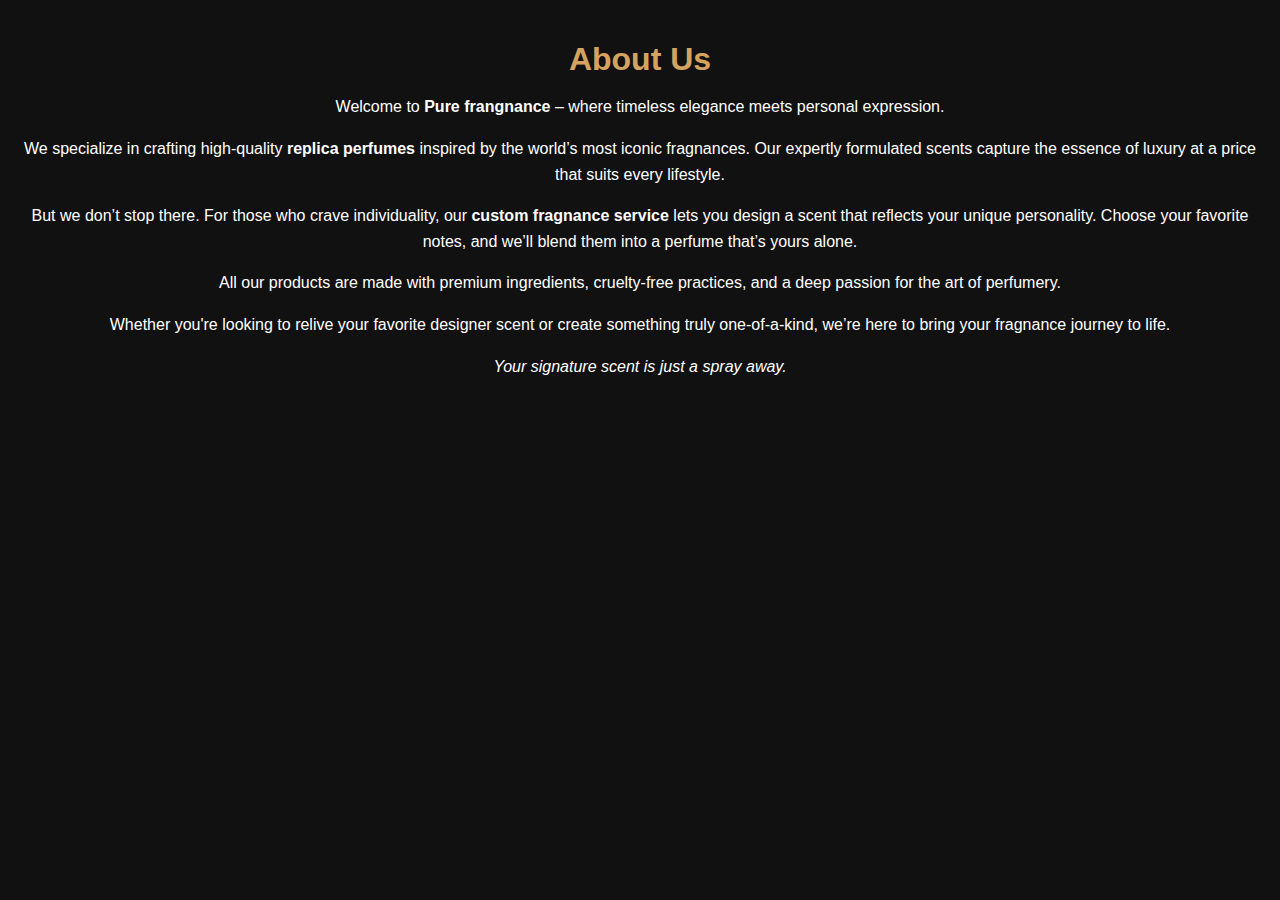
<file: about.html>
<!DOCTYPE html>
<html lang="en">
<head>
  <meta charset="UTF-8">
  <meta name="viewport" content="width=device-width, initial-scale=1.0">
  <title>About Us</title>
  <link rel="icon" href="favicon.png" type="image/png">
  <link rel="stylesheet" href="style.css">
</head>
<h1>About Us</h1>
  <p>
    Welcome to <strong>Pure frangnance</strong> – where timeless elegance meets personal expression.
  </p>

  <p>
    We specialize in crafting high-quality <strong>replica perfumes</strong> inspired by the world’s most iconic fragnances. Our expertly formulated scents capture the essence of luxury at a price that suits every lifestyle.
  </p>

  <p>
    But we don’t stop there. For those who crave individuality, our <strong>custom fragnance service</strong> lets you design a scent that reflects your unique personality. Choose your favorite notes, and we’ll blend them into a perfume that’s yours alone.
  </p>

  <p>
    All our products are made with premium ingredients, cruelty-free practices, and a deep passion for the art of perfumery.
  </p>

  <p>
    Whether you're looking to relive your favorite designer scent or create something truly one-of-a-kind, we’re here to bring your fragnance journey to life.
  </p>

  <p>
    <em>Your signature scent is just a spray away.</em>
  </p>
</body>
</html>
</file>
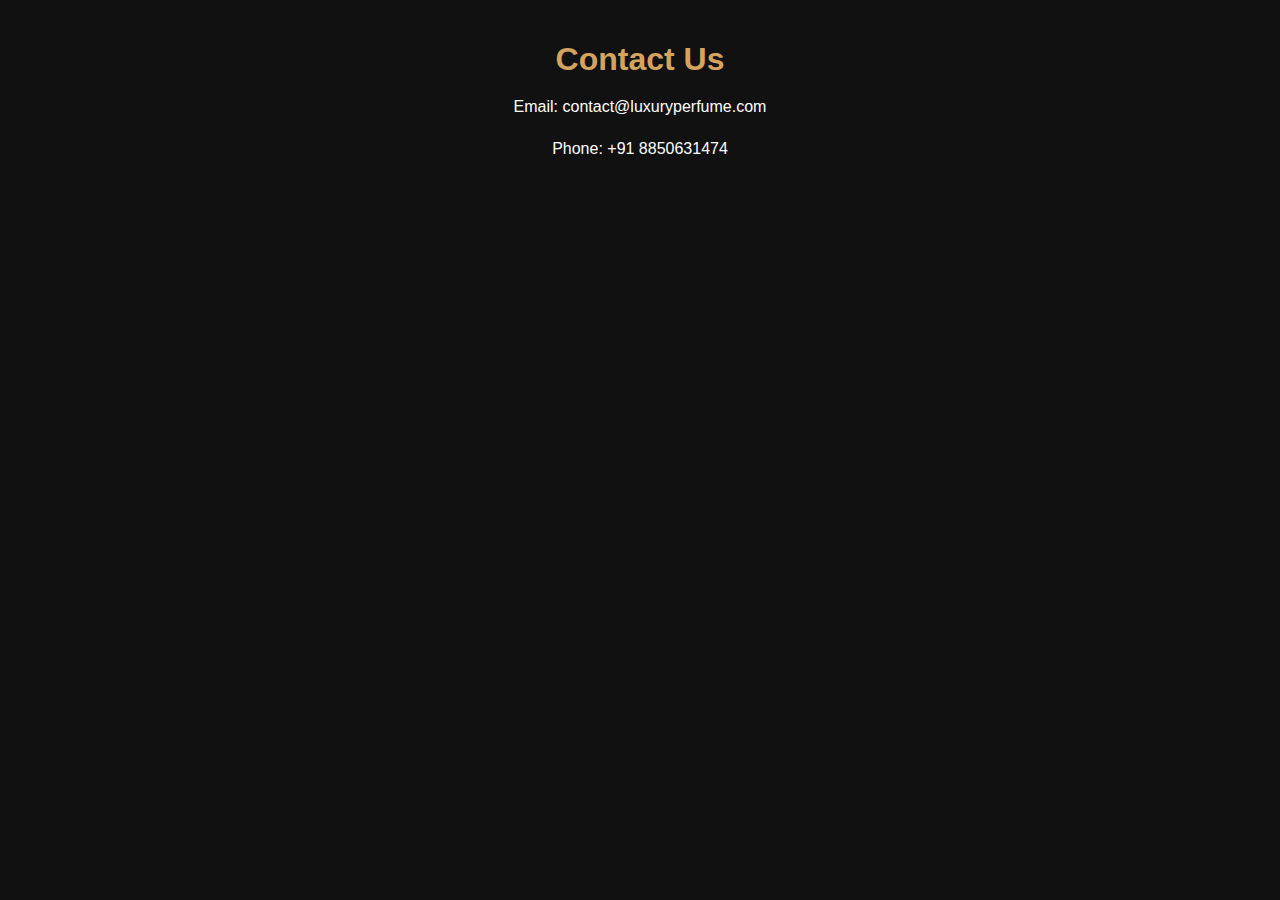
<file: contact.html>
<!DOCTYPE html>
<html lang="en">
<head>
  <meta charset="UTF-8">
  <meta name="viewport" content="width=device-width, initial-scale=1.0">
  <title>Contact Us</title>
  <link rel="icon" href="favicon.png" type="image/png">
  <link rel="stylesheet" href="style.css">
</head>
<body>
  <h1>Contact Us</h1>
  <p>Email: contact@luxuryperfume.com</p>
  <p>Phone: +91 8850631474</p>
</body>
</html>
</file>
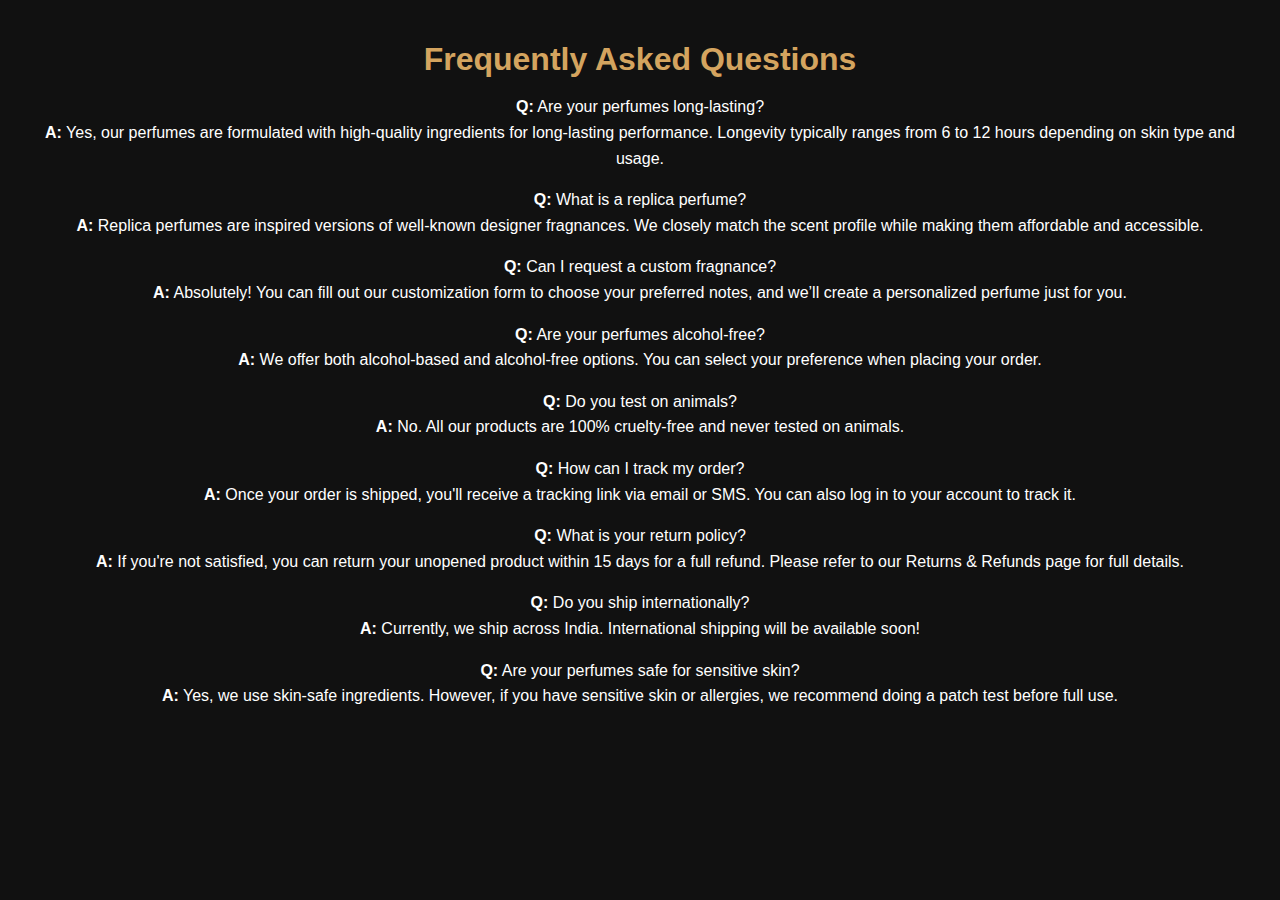
<file: faq.html>
<!DOCTYPE html>
<html lang="en">
<head>
  <meta charset="UTF-8">
  <meta name="viewport" content="width=device-width, initial-scale=1.0">
  <title>FAQ</title>
  <link rel="icon" href="favicon.png" type="image/png">
  <link rel="stylesheet" href="style.css">
</head>
<body>
    <h1>Frequently Asked Questions</h1>

    <p><strong>Q:</strong> Are your perfumes long-lasting?<br>
       <strong>A:</strong> Yes, our perfumes are formulated with high-quality ingredients for long-lasting performance. Longevity typically ranges from 6 to 12 hours depending on skin type and usage.</p>
  
    <p><strong>Q:</strong> What is a replica perfume?<br>
       <strong>A:</strong> Replica perfumes are inspired versions of well-known designer fragnances. We closely match the scent profile while making them affordable and accessible.</p>
  
    <p><strong>Q:</strong> Can I request a custom fragnance?<br>
       <strong>A:</strong> Absolutely! You can fill out our customization form to choose your preferred notes, and we’ll create a personalized perfume just for you.</p>
  
    <p><strong>Q:</strong> Are your perfumes alcohol-free?<br>
       <strong>A:</strong> We offer both alcohol-based and alcohol-free options. You can select your preference when placing your order.</p>
  
    <p><strong>Q:</strong> Do you test on animals?<br>
       <strong>A:</strong> No. All our products are 100% cruelty-free and never tested on animals.</p>
  
    <p><strong>Q:</strong> How can I track my order?<br>
       <strong>A:</strong> Once your order is shipped, you'll receive a tracking link via email or SMS. You can also log in to your account to track it.</p>
  
    <p><strong>Q:</strong> What is your return policy?<br>
       <strong>A:</strong> If you're not satisfied, you can return your unopened product within 15 days for a full refund. Please refer to our Returns & Refunds page for full details.</p>
  
    <p><strong>Q:</strong> Do you ship internationally?<br>
       <strong>A:</strong> Currently, we ship across India. International shipping will be available soon!</p>
  
    <p><strong>Q:</strong> Are your perfumes safe for sensitive skin?<br>
       <strong>A:</strong> Yes, we use skin-safe ingredients. However, if you have sensitive skin or allergies, we recommend doing a patch test before full use.</p>
  
</body>
</html>
</file>
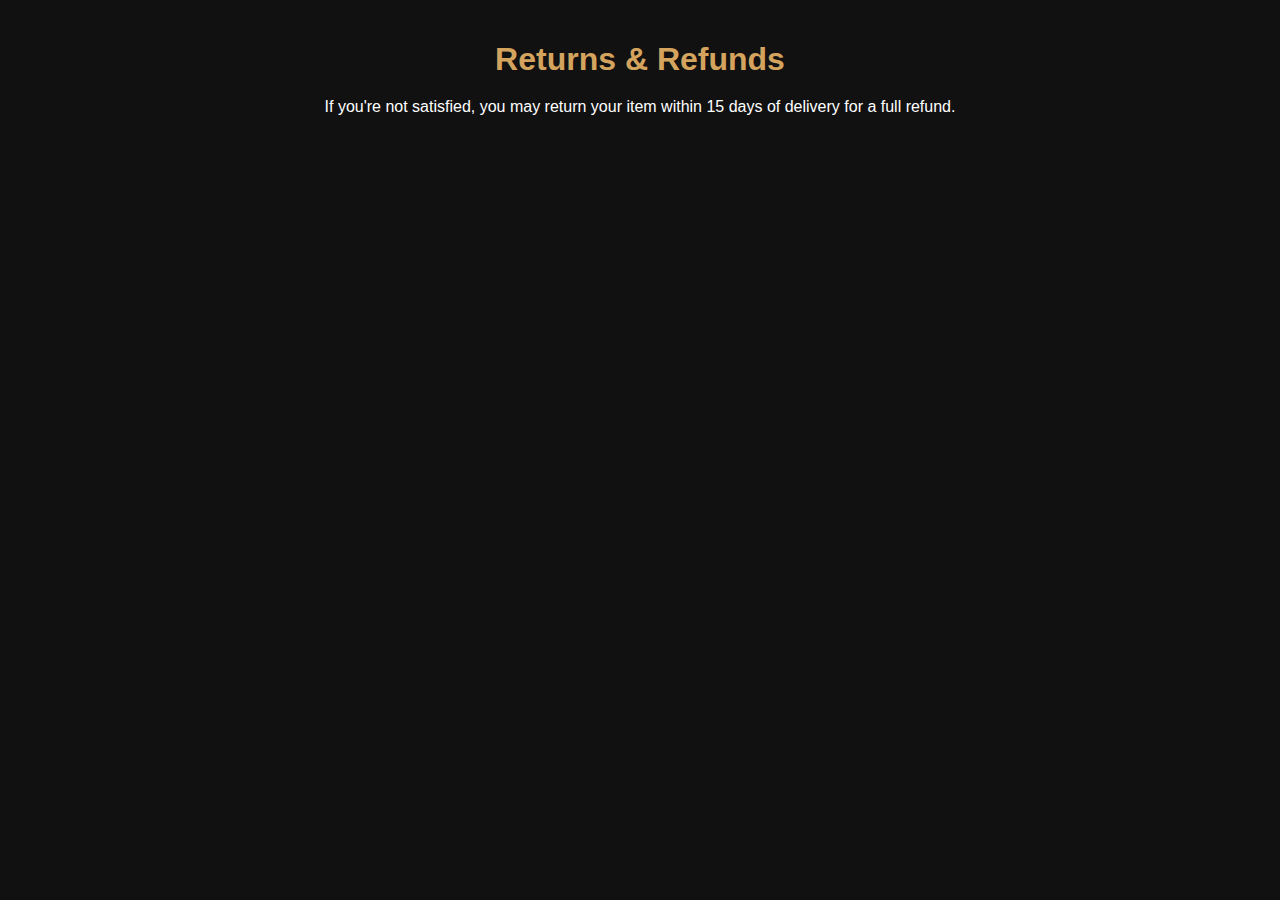
<file: returns.html>
<!DOCTYPE html>
<html lang="en">
<head>
  <meta charset="UTF-8">
  <meta name="viewport" content="width=device-width, initial-scale=1.0">
  <title>Returns & Refunds</title>
  <link rel="icon" href="favicon.png" type="image/png">
  <link rel="stylesheet" href="style.css">
</head>
<body>
  <h1>Returns & Refunds</h1>
  <p>If you're not satisfied, you may return your item within 15 days of delivery for a full refund.</p>
</body>
</html>
</file>
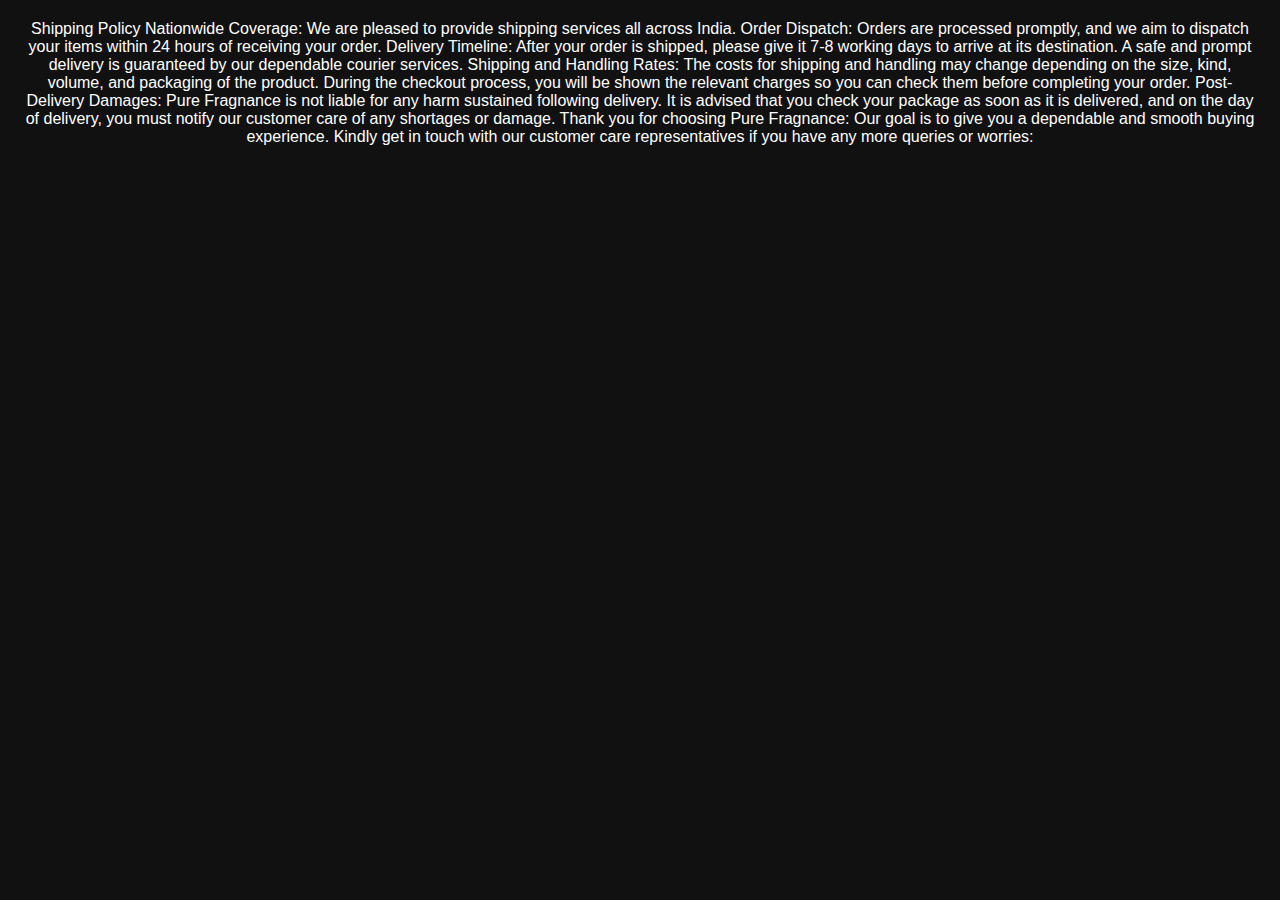
<file: shipping.html>
<!DOCTYPE html>
<html lang="en">
<head>
  <meta charset="UTF-8">
  <meta name="viewport" content="width=device-width, initial-scale=1.0">
  <title>Shipping Policy</title>
  <link rel="icon" href="favicon.png" type="image/png">
  <link rel="stylesheet" href="style.css">
</head>
<body>
    Shipping Policy
    Nationwide Coverage:
    
     We are pleased to provide shipping services all across India.
    
    Order Dispatch:
    
    Orders are processed promptly, and we aim to dispatch your items within 24 hours of receiving your order.
    
    Delivery Timeline:
    
    After your order is shipped, please give it 7-8 working days to arrive at its destination. A safe and prompt delivery is guaranteed by our dependable courier services.
    
    Shipping and Handling Rates:
    
    The costs for shipping and handling may change depending on the size, kind, volume, and packaging of the product. During the checkout process, you will be shown the relevant charges so you can check them before completing your order.
    
    Post-Delivery Damages:
    
     Pure Fragnance is not liable for any harm sustained following delivery. It is advised that you check your package as soon as it is delivered, and on the day of delivery, you must notify our customer care of any shortages or damage.
    
    Thank you for choosing Pure Fragnance:
    Our goal is to give you a dependable and smooth buying experience. Kindly get in touch with our customer care representatives if you have any more queries or worries: 
</body>
</html>
</file>
<file: style.css>
/* styles.css */

body {
    font-family: Arial, sans-serif;
    background-color: #111;
    color: #fff;
    margin: 0;
    padding: 20px;
    text-align: center;
  }
  
  h1 {
    color: #d4a45f;
    margin-bottom: 10px;
  }
  
  p {
    line-height: 1.6;
  }
  
  a {
    color: #d4a45f;
    text-decoration: none;
  }
  
  a:hover {
    text-decoration: underline;
  }
</file>
